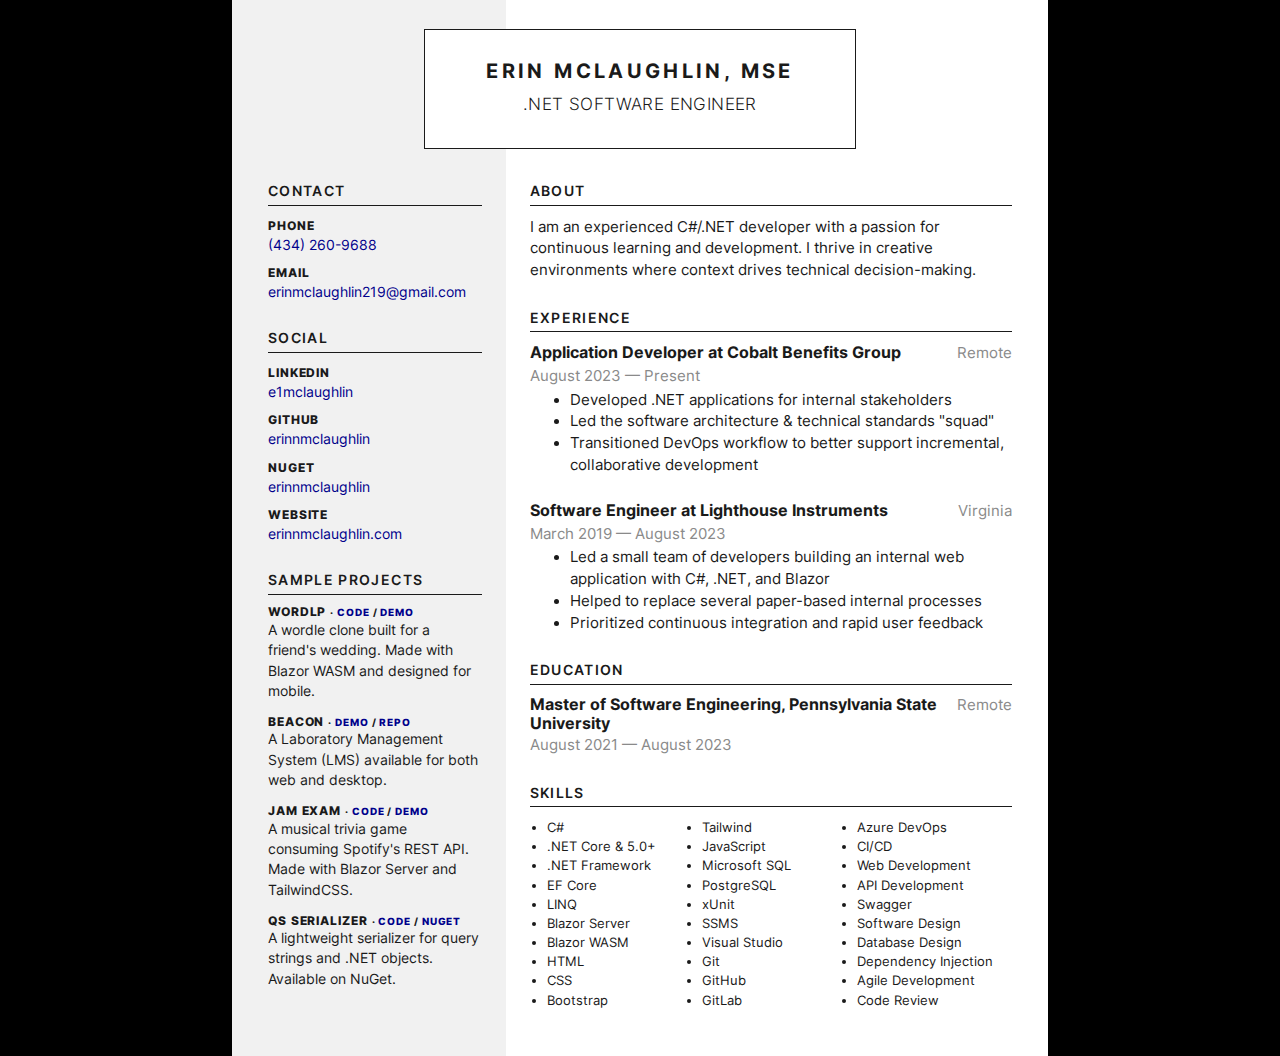
<file: src/index.html>
<!DOCTYPE html>
<html lang="en">
<head>
    <meta charset="UTF-8">
    <meta name="viewport" content="width=device-width, initial-scale=1.0">
    <title>Erin McLaughlin | Software Engineer</title>
    <link href="css/main.css" rel="stylesheet" />
</head>
<body>

    <main id="resume">
        <header class="title-card">
            <h1 class="title">Erin McLaughlin, MSE</h1>
            <p class="subtitle">.NET Software Engineer</p>
        </header>

        <aside id="sidebar">
            <section>
                <h2 class="section-heading">Contact</h2>
                <div class="quick-info">
                    <label class="label" for="phone">Phone</label>
                    <a id="phone" href="tel:4342609688" type="tel">
                        (434) 260-9688
                    </a>
                </div>
                <div class="quick-info">
                    <label class="label" for="email">Email</label>
                    <a id="email" href="mailto:erinmclaughlin219@gmail.com" type="email">
                        erinmclaughlin219@gmail.com
                    </a>
                </div>
            </section>
            <section>
                <h2 class="section-heading">Social</h2>
                <div class="quick-info">
                    <label class="label" for="linkedin">LinkedIn</label>
                    <a id="linkedin" href="https://www.linkedin.com/in/e1mclaughlin/" target="_blank">
                        e1mclaughlin
                    </a>
                </div>
                <div class="quick-info">
                    <label class="label" for="github">GitHub</label>
                    <a id="github" href="https://github.com/erinnmclaughlin" target="_blank">
                        erinnmclaughlin
                    </a>
                </div>
                <div class="quick-info">
                    <label class="label" for="nuget">NuGet</label>
                    <a id="nuget" href="https://www.nuget.org/profiles/erinnmclaughlin" target="_blank">
                        erinnmclaughlin
                    </a>
                </div>
                <div class="quick-info">
                    <label class="label" for="website">Website</label>
                    <a id="website" href="https://erinnmclaughlin.com/" target="_blank">
                        erinnmclaughlin.com
                    </a>
                </div>
            </section>
            <section>
                <h2 class="section-heading">Sample Projects</h2>
                <div class="quick-info">
                    <h3 class="label">
                        WordLP <small>&middot; <a href="https://github.com/erinnmclaughlin/Wordlp" target="_blank">Code</a> / <a href="https://wordlp.azurewebsites.net/" target="_blank">Demo</a></small>
                    </h3>
                    <p class="project-description">
                        A wordle clone built for a friend's wedding. Made with Blazor WASM and designed for mobile.
                    </p>
                </div>
                <div class="quick-info">
                    <h3 class="label">
                        Beacon <small>&middot; <a href="https://beacon-lms.azurewebsites.net/" target="_blank">Demo</a> / <a href="https://github.com/BeaconLMS/Beacon" target="_blank">Repo</a></small>
                    </h3>
                    <p class="project-description">
                        A Laboratory Management System (LMS) available for both web and desktop.
                    </p>
                </div>
                <div class="quick-info">
                    <h3 class="label">
                        Jam Exam <small>&middot; <a href="https://github.com/erinnmclaughlin/Jam-Exam" target="_blank">Code</a> / <a href="https://jam-exam.azurewebsites.net/" target="_blank">Demo</a></small>
                    </h3>
                    <p class="project-description">
                        A musical trivia game consuming Spotify's REST API. Made with Blazor Server and TailwindCSS.
                    </p>
                </div>
                <div class="quick-info">
                    <h3 class="label">
                        QS Serializer <small>&middot; <a href="https://github.com/erinnmclaughlin/Tizzani.QueryStringSerializer" target="_blank">Code</a> / <a href="https://www.nuget.org/packages/Tizzani.QueryStringSerializer" target="_blank">NuGet</a></small>
                    </h3>
                    <p class="project-description">
                        A lightweight serializer for query strings and .NET objects. Available on NuGet.
                    </p>
                </div>
            </section>
        </aside>
        <article id="content">
            <section>
                <h2 class="section-heading">About</h2>
                <p>
                    I am an experienced C#/.NET developer with a passion for continuous learning and development.
                    I thrive in creative environments where context drives technical decision-making.
                </p>
            </section>
            <section>
                <h2 class="section-heading">Experience</h2>
                <article class="item">
                    <div class="item-heading">
                        <h3 class="item-title">Application Developer at Cobalt Benefits Group</h3>
                        <span class="item-location">Remote</span>
                    </div>
                    <p class="item-dates">August 2023 &mdash; Present</p>
                    <ul>
                        <li>Developed .NET applications for internal stakeholders</li>
                        <li>Led the software architecture & technical standards "squad"</li>
                        <li>Transitioned DevOps workflow to better support incremental, collaborative development</li>
                    </ul>
                </article>
                <article class="item">
                    <div class="item-heading">
                        <h3 class="item-title">Software Engineer at Lighthouse Instruments</h3>
                        <span class="item-location">Virginia</span>
                    </div>
                    <p class="item-dates">March 2019 &mdash; August 2023</p>
                    <ul>
                        <li>Led a small team of developers building an internal web application with C#, .NET, and Blazor</li>
                        <li>Helped to replace several paper-based internal processes</li>
                        <li>Prioritized continuous integration and rapid user feedback</li>
                    </ul>
                </article>
            </section>
            <section>
                <h2 class="section-heading">Education</h2>
                <article class="item">
                    <div class="item-heading">
                        <h3 class="item-title">Master of Software Engineering, Pennsylvania State University</h3>
                        <span class="item-location">Remote</span>
                    </div>
                    <p class="item-dates">August 2021 &mdash; August 2023</p>
                </article>
            </section>
            <section>
                <h2 class="section-heading">Skills</h2>
                <div class="skill-table">
                    <div class="quick-info">
                        <ul>
                            <li>C#</li>
                            <li>.NET Core & 5.0+</li>
                            <li>.NET Framework</li>
                            <li>EF Core</li>
                            <li>LINQ</li>
                            <li>Blazor Server</li>
                            <li>Blazor WASM</li>
                            <li>HTML</li>
                            <li>CSS</li>
                            <li>Bootstrap</li>
                            <li>Tailwind</li>
                            <li>JavaScript</li>
                            <li>Microsoft SQL</li>
                            <li>PostgreSQL</li>
                            <li>xUnit</li>
                            <li>SSMS</li>
                            <li>Visual Studio</li>
                            <li>Git</li>
                            <li>GitHub</li>
                            <li>GitLab</li>
                            <li>Azure DevOps</li>
                            <li>CI/CD</li>
                            <li>Web Development</li>
                            <li>API Development</li>
                            <li>Swagger</li>
                            <li>Software Design</li>
                            <li>Database Design</li>
                            <li>Dependency Injection</li>
                            <li>Agile Development</li>
                            <li>Code Review</li>
                        </ul>
                    </div>
                </div>
            </section>
        </article>
    </main>
</body>
</html>
</file>
<file: src/css/main.css>
@import url('resets.css');

@font-face {
    font-family: Inter;
    src: url('../fonts/Inter/Inter-VariableFont_slnt\,wght.ttf') format('truetype');
}

@font-face {
    font-family: 'Noto Sans';
    src: url('../fonts/NotoSans/NotoSans-VariableFont_wdth\,wght.ttf') format('truetype');
}

@font-face {
    font-family: 'Noto Sanes';
    font-style: italic;
    src: url('../fonts/NotoSans/NotoSans-Italic-VariableFont_wdth\,wght.ttf') format('truetype');
}

html {
    font-family: Inter, 'Noto Sans', system-ui, -apple-system, BlinkMacSystemFont, 'Segoe UI', Roboto, Oxygen, Ubuntu, Cantarell, 'Open Sans', 'Helvetica Neue', sans-serif;
}

body {
    background-color: #000;
    color: #1a1a1a;
    font-size: 14.5px;
}

a {
    text-decoration: none;
    color: darkblue;
}

    a:hover {
        text-decoration: underline;
    }

section:not(:first-child) {
    margin-top: 1.67rem;
}

#resume {
    height: 11in;
    max-height: 11in;
    width: 8.5in;
    margin: auto;
    position: relative;
    display: grid;
    grid-template-columns: 2.85in 1fr;
    flex-wrap: wrap;
    max-width: 1200px;
    margin: auto;
}

#sidebar, #content {   
    height: 100%;
    padding: 1.9in 1.5rem 1rem 1.5rem;
}

    #sidebar {
        padding-left: 0.375in;
        background-color: #f1f1f1;
    }

    #content {
        padding-right: 0.375in;
        background-color: #fff;
    }

.title-card {
    position: absolute;
    top: 0.3in;
    left: 2in;
    height: 1.25in;
    width: 4.5in;
    display: flex;
    flex-direction: column;
    justify-content: center;
    text-align: center;
    background-color: #fff;
    border: 1px solid #1a1a1a;
    padding: 2rem 0;
}

    .title-card .title {
        font-size: 1.24rem;
        text-transform: uppercase;
        letter-spacing: 0.24ch;
        margin-bottom: 0.5rem;
    }

    .title-card .subtitle {
        font-weight: 300;
        margin-bottom: 0;
        text-transform: uppercase;
        font-size: 1.04rem;
        letter-spacing: 0.04ch;
    }

.section-heading {
    font-size: 0.9rem;
    text-transform: uppercase;
    letter-spacing: 0.15ch;
    font-weight: 600;
    border-bottom: 1px solid;
    padding-bottom: 0.33rem;
    margin-bottom: 0.67rem;
}

.quick-info {
    font-size: 0.85rem;
    margin-bottom: 0.67em;
}
    @media print {
        .quick-info small {
            display: none;
        }
    }

    .quick-info .label {
        display: block;
        text-transform: uppercase;
        letter-spacing: 0.1ch;
        font-size: 0.75rem;
        font-weight: 800;
    }

.item {
    margin-bottom: 1.5rem;
}

    .item .item-heading {
        display: flex;
        justify-content: space-between;
    }

    .item .item-title {
        font-size: 1rem;
        margin: 0;
    }

    .item .item-location {
        text-align: right;
        white-space: nowrap;
        margin: 0;
        color: #8a8a8a;
    }

    .item .item-dates {
        margin: 0.1rem 0;
        color: #8a8a8a;
    }

    .skill-table ul {
        padding-left: 1.1rem;
        max-height: 2in;
        font-size: 0.8rem;
        display: flex;
        flex-direction: column;
        flex-wrap: wrap;
    }

        .skill-table ul li {
            width: 33%;
        }
</file>
